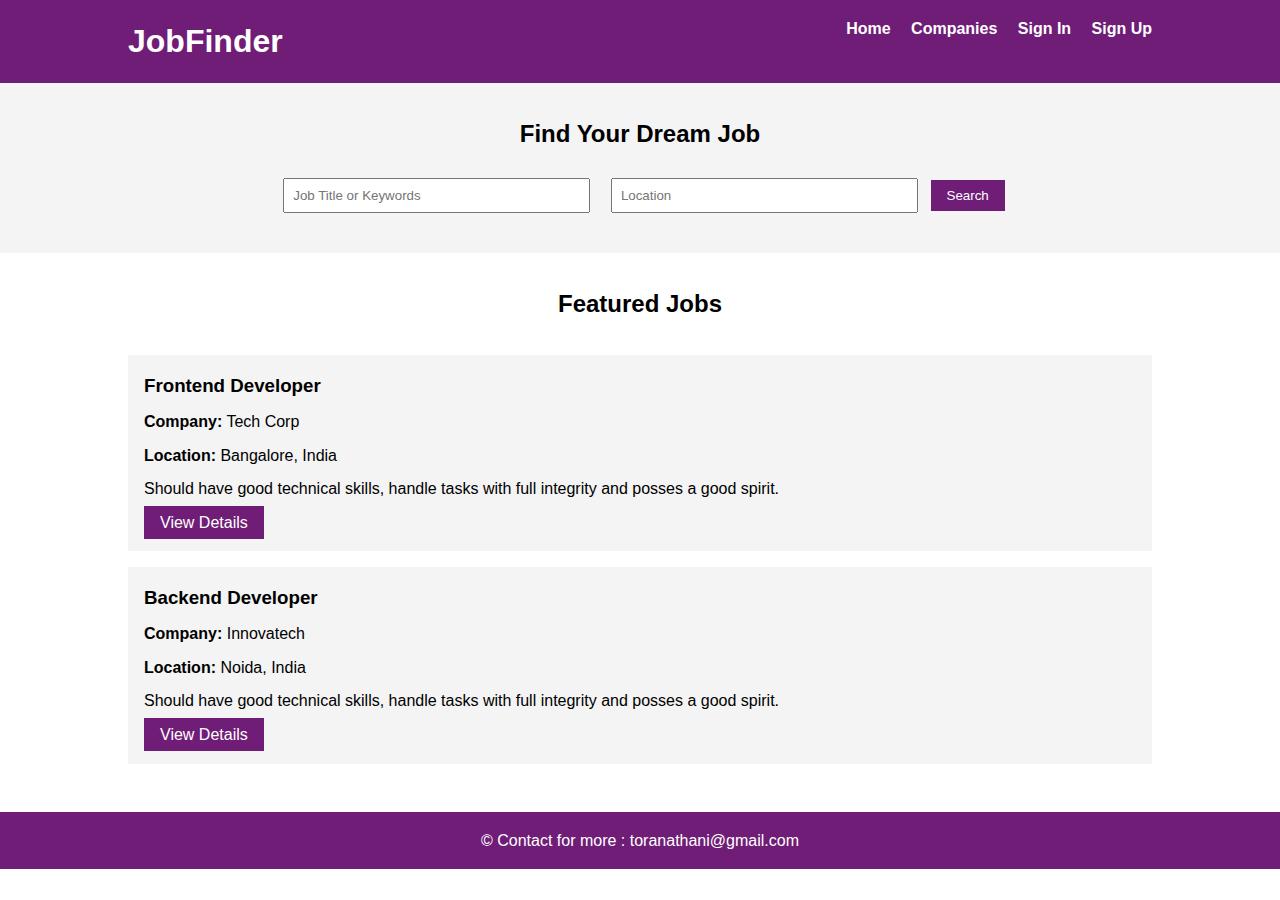
<file: index.html>
<!DOCTYPE html>
<html lang="en">
<head>
    <meta charset="UTF-8">
    <meta name="viewport" content="width=device-width, initial-scale=1.0">
    <title>Job Portal</title>
    <link rel="stylesheet" href="styles.css">
</head>
<body>
    <header>
        <div class="container">
            <h1>JobFinder</h1>
            <nav>
                <a href="index.html">Home</a>
                <a href="company.html">Companies</a>
                <a href="#">Sign In</a>
                <a href="#">Sign Up</a>
            </nav>
        </div>
    </header>

    <section class="search-section">
        <div class="container">
            <h2>Find Your Dream Job</h2>
            <form id="search-form">
                <input type="text" id="job-title" placeholder="Job Title or Keywords">
                <input type="text" id="location" placeholder="Location">
                <button type="submit">Search</button>
            </form>
        </div>
    </section>

    <section class="jobs-section">
        <div class="container">
            <h2>Featured Jobs</h2>
            <div id="job-listings">
                <!-- Job listings will be inserted here by JavaScript -->
            </div>
        </div>
    </section>

    <footer>
        <div class="container">
            <p>&copy;  Contact for more : toranathani@gmail.com </p>
        </div>
    </footer>

    <script src="script.js"></script>
</body>
</html>
</file>
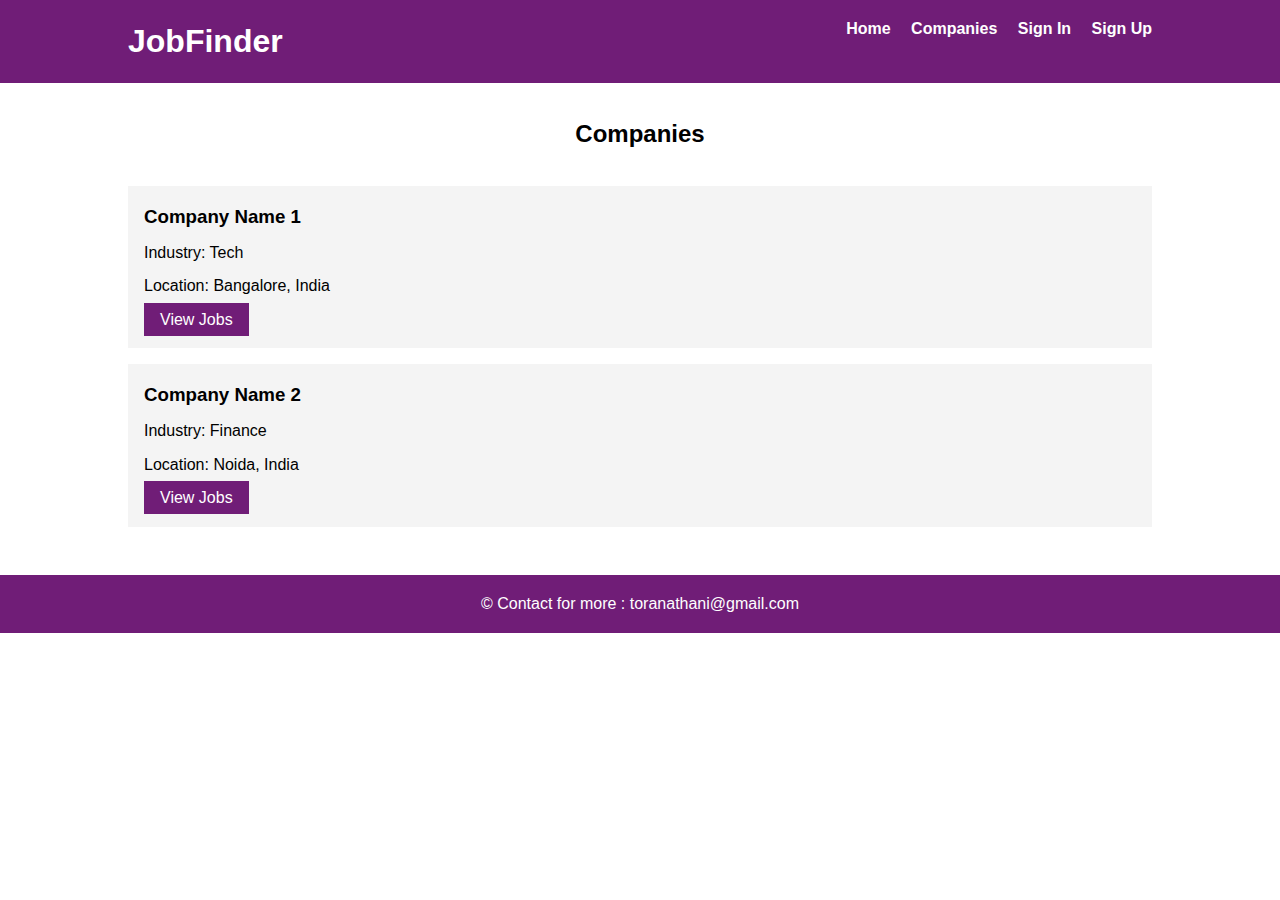
<file: company.html>
<!DOCTYPE html>
<html lang="en">
<head>
    <meta charset="UTF-8">
    <meta name="viewport" content="width=device-width, initial-scale=1.0">
    <title>Companies - Job Portal</title>
    <link rel="stylesheet" href="styles.css">
</head>
<body>
    <header>
        <div class="container">
            <h1>JobFinder</h1>
            <nav>
                <a href="index.html">Home</a>
                <a href="company.html">Companies</a>
                <a href="#">Sign In</a>
                <a href="#">Sign Up</a>
            </nav>
        </div>
    </header>

    <section class="companies-section">
        <div class="container">
            <h2>Companies</h2>
            <div class="company-list">
                <!-- List of companies with job openings -->
                <div class="company">
                    <h3>Company Name 1</h3>
                    <p>Industry: Tech</p>
                    <p>Location: Bangalore, India</p>
                    <a href="job_details.html">View Jobs</a>
                </div>
                <div class="company">
                    <h3>Company Name 2</h3>
                    <p>Industry: Finance</p>
                    <p>Location: Noida, India</p>
                    <a href="job_details.html">View Jobs</a>
                </div>
                <!-- More companies -->
            </div>
        </div>
    </section>

    <footer>
        <div class="container">
            <p>&copy; Contact for more : toranathani@gmail.com </p>
        </div>
    </footer>
</body>
</html>
</file>
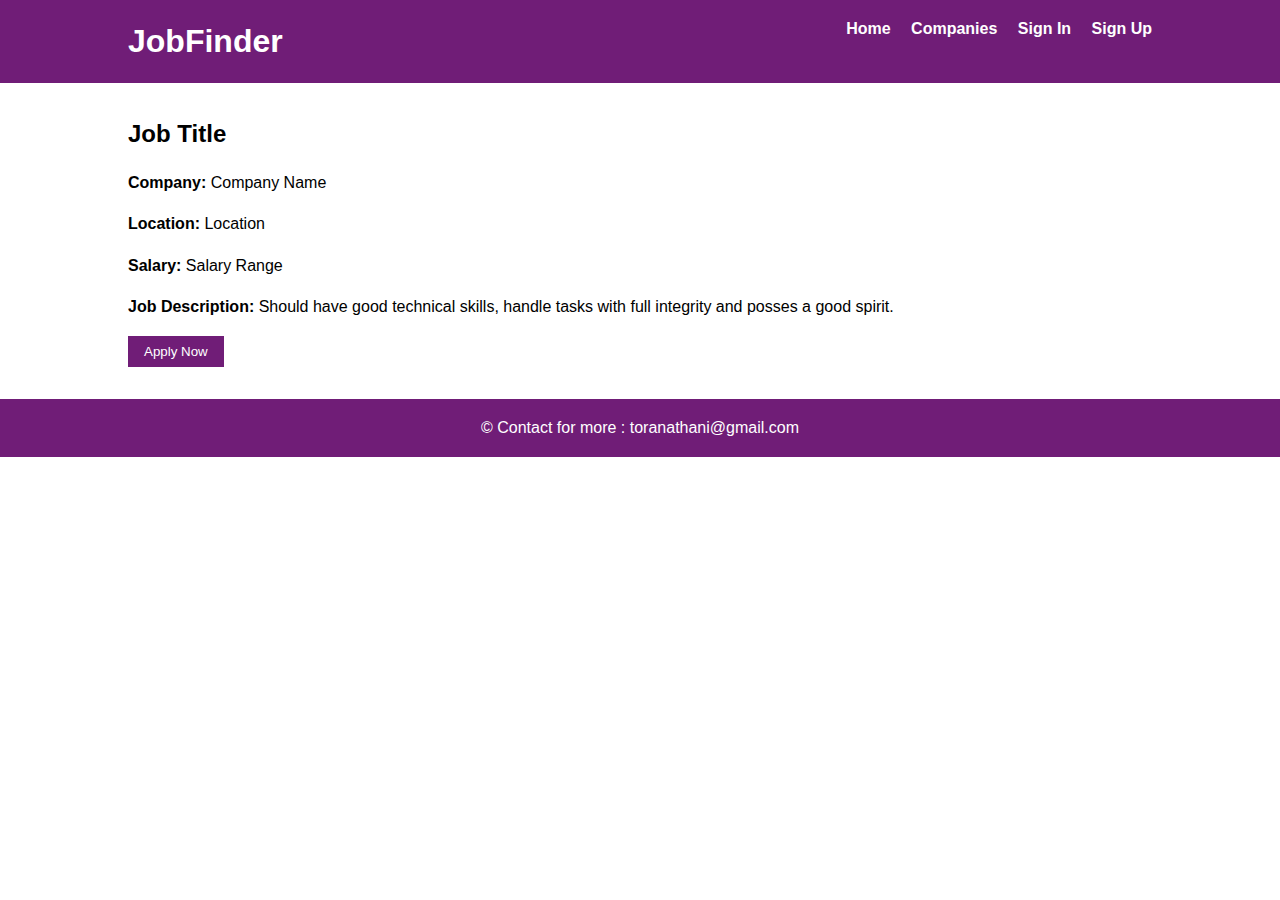
<file: job_details.html>
<!DOCTYPE html>
<html lang="en">
<head>
    <meta charset="UTF-8">
    <meta name="viewport" content="width=device-width, initial-scale=1.0">
    <title>Job Details - Job Portal</title>
    <link rel="stylesheet" href="styles.css">
</head>
<body>
    <header>
        <div class="container">
            <h1>JobFinder</h1>
            <nav>
                <a href="index.html">Home</a>
                <a href="company.html">Companies</a>
                <a href="#">Sign In</a>
                <a href="#">Sign Up</a>
            </nav>
        </div>
    </header>

    <section class="job-details-section">
        <div class="container">
            <h2>Job Title</h2>
            <p><strong>Company:</strong> Company Name</p>
            <p><strong>Location:</strong> Location</p>
            <p><strong>Salary:</strong> Salary Range</p>
            <p><strong>Job Description:</strong> Should have good technical skills, handle tasks with full integrity and posses a good spirit.</p>
            <button>Apply Now</button>
        </div>
    </section>

    <footer>
        <div class="container">
            <p>&copy; Contact for more : toranathani@gmail.com </p>
        </div>
    </footer>
</body>
</html>
</file>
<file: styles.css>
/* Reset and base styles */
body, h1, h2, h3, p, a, div, form, input, button {
    margin: 0;
    padding: 0;
    box-sizing: border-box;
}

body {
    font-family: Consolas, sans-serif;
    line-height: 1.6;
}

.container {
    width: 80%;
    margin: auto;
    overflow: hidden;
}

/* Header */
header {
    background: #701d77;
    color: #fff;
    padding: 1rem 0;
}

header h1 {
    float: left;
}

header nav {
    float: right;
}

header nav a {
    color: #fff;
    margin-left: 1rem;
    text-decoration: none;
    font-weight: bold;
}

/* Search Section */
.search-section {
    padding: 2rem 0;
    background: #f4f4f4;
    text-align: center;
}

.search-section h2 {
    margin-bottom: 1rem;
}

.search-section input {
    padding: 0.5rem;
    margin: 0.5rem;
    width: 30%;
}

.search-section button {
    padding: 0.5rem 1rem;
    background:#701d77;
    color: #fff;
    border: none;
    cursor: pointer;
}

/* Jobs Section */
.jobs-section {
    padding: 2rem 0;
}

.jobs-section h2 {
    text-align: center;
    margin-bottom: 2rem;
}

.job-listing {
    background: #f4f4f4;
    padding: 1rem;
    margin-bottom: 1rem;
}

.job-listing h3 {
    margin-bottom: 0.5rem;
}

.job-listing p {
    margin-bottom: 0.5rem;
}

.job-listing a {
    background:#701d77;
    color: #fff;
    padding: 0.5rem 1rem;
    text-decoration: none;
}

/* Companies Section */
.companies-section {
    padding: 2rem 0;
}

.companies-section h2 {
    text-align: center;
    margin-bottom: 2rem;
}

.company {
    background: #f4f4f4;
    padding: 1rem;
    margin-bottom: 1rem;
}

.company h3 {
    margin-bottom: 0.5rem;
}

.company p {
    margin-bottom: 0.5rem;
}

.company a {
    background:#701d77;
    color: #fff;
    padding: 0.5rem 1rem;
    text-decoration: none;
}

/* Job Details Section */
.job-details-section {
    padding: 2rem 0;
}

.job-details-section h2 {
    margin-bottom: 1rem;
}

.job-details-section p {
    margin-bottom: 1rem;
}

.job-details-section button {
    padding: 0.5rem 1rem;
    background: #701d77;
    color: #fff;
    border: none;
    cursor: pointer;
}

/* Footer */
footer {
    background: #701d77;
    color: #fff;
    text-align: center;
    padding: 1rem 0;
}
</file>
